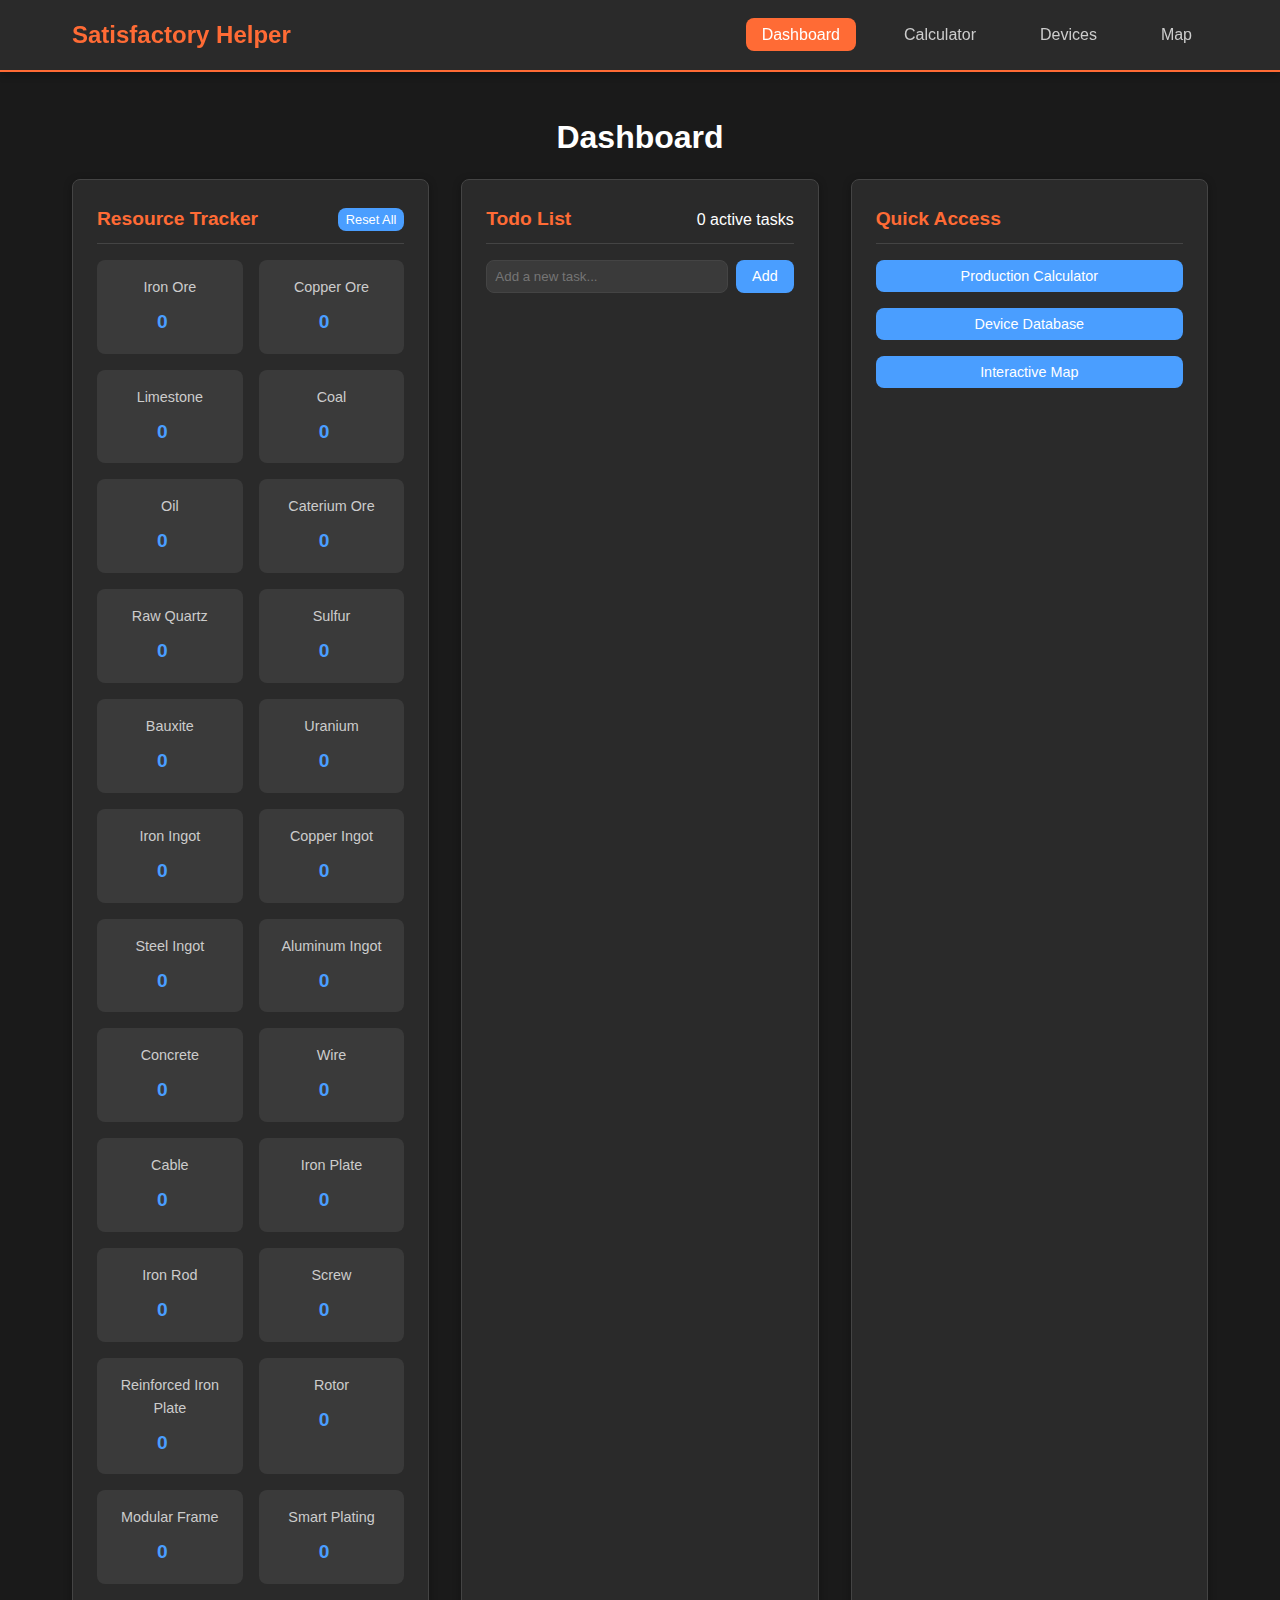
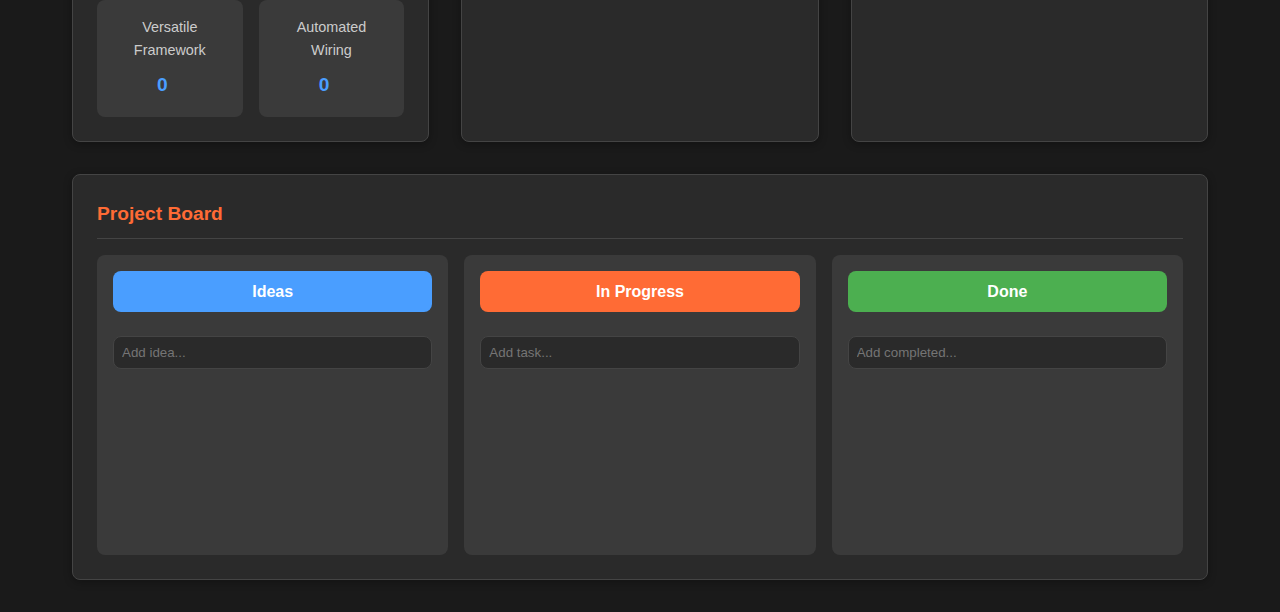
<file: index.html>
<!DOCTYPE html>
<html lang="en">
<head>
    <meta charset="UTF-8">
    <meta name="viewport" content="width=device-width, initial-scale=1.0">
    <title>Satisfactory Helper</title>
    <style>
        /* === CSS VARIABLES === */
        :root {
            --bg-primary: #1a1a1a;
            --bg-secondary: #2a2a2a;
            --bg-tertiary: #3a3a3a;
            --text-primary: #ffffff;
            --text-secondary: #cccccc;
            --text-muted: #888888;
            --accent-orange: #ff6b35;
            --accent-blue: #4a9eff;
            --accent-green: #4caf50;
            --border-color: #444444;
            --hover-bg: #404040;
            --shadow: 0 2px 8px rgba(0, 0, 0, 0.3);
            --border-radius: 8px;
            --transition: all 0.3s ease;
        }

        /* === GLOBAL STYLES === */
        * {
            margin: 0;
            padding: 0;
            box-sizing: border-box;
        }

        body {
            font-family: 'Arial', sans-serif;
            background-color: var(--bg-primary);
            color: var(--text-primary);
            line-height: 1.6;
        }

        /* === NAVIGATION === */
        .nav-container {
            background-color: var(--bg-secondary);
            border-bottom: 2px solid var(--accent-orange);
            box-shadow: var(--shadow);
            position: fixed;
            top: 0;
            left: 0;
            right: 0;
            z-index: 1000;
        }

        .nav {
            display: flex;
            justify-content: space-between;
            align-items: center;
            max-width: 1200px;
            margin: 0 auto;
            padding: 1rem 2rem;
        }

        .nav-logo {
            font-size: 1.5rem;
            font-weight: bold;
            color: var(--accent-orange);
            text-decoration: none;
        }

        .nav-links {
            display: flex;
            gap: 2rem;
            list-style: none;
        }

        .nav-link {
            color: var(--text-secondary);
            text-decoration: none;
            padding: 0.5rem 1rem;
            border-radius: var(--border-radius);
            transition: var(--transition);
        }

        .nav-link:hover,
        .nav-link.active {
            background-color: var(--hover-bg);
            color: var(--text-primary);
        }

        .nav-link.active {
            background-color: var(--accent-orange);
        }

        /* === MAIN CONTENT === */
        .main-content {
            margin-top: 80px;
            padding: 2rem;
            max-width: 1200px;
            margin-left: auto;
            margin-right: auto;
        }

        .page {
            display: none;
        }

        .page.active {
            display: block;
            animation: fadeIn 0.3s ease-in;
        }

        @keyframes fadeIn {
            from { opacity: 0; transform: translateY(10px); }
            to { opacity: 1; transform: translateY(0); }
        }

        /* === DASHBOARD STYLES === */
        .dashboard-grid {
            display: grid;
            grid-template-columns: repeat(auto-fit, minmax(300px, 1fr));
            gap: 2rem;
            margin-bottom: 2rem;
        }

        .card {
            background-color: var(--bg-secondary);
            border: 1px solid var(--border-color);
            border-radius: var(--border-radius);
            padding: 1.5rem;
            box-shadow: var(--shadow);
        }

        .card-header {
            display: flex;
            justify-content: space-between;
            align-items: center;
            margin-bottom: 1rem;
            padding-bottom: 0.5rem;
            border-bottom: 1px solid var(--border-color);
        }

        .card-title {
            font-size: 1.2rem;
            color: var(--accent-orange);
            font-weight: bold;
        }

        .btn {
            background-color: var(--accent-blue);
            color: white;
            border: none;
            padding: 0.5rem 1rem;
            border-radius: var(--border-radius);
            cursor: pointer;
            transition: var(--transition);
            font-size: 0.9rem;
        }

        .btn:hover {
            background-color: #3a8eef;
            transform: translateY(-1px);
        }

        .btn-small {
            padding: 0.25rem 0.5rem;
            font-size: 0.8rem;
        }

        .btn-danger {
            background-color: #f44336;
        }

        .btn-danger:hover {
            background-color: #d32f2f;
        }

        /* === RESOURCE TRACKER === */
        .resource-grid {
            display: grid;
            grid-template-columns: repeat(auto-fill, minmax(120px, 1fr));
            gap: 1rem;
        }

        .resource-item {
            background-color: var(--bg-tertiary);
            border-radius: var(--border-radius);
            padding: 1rem;
            text-align: center;
            transition: var(--transition);
        }

        .resource-item:hover {
            background-color: var(--hover-bg);
        }

        .resource-name {
            font-size: 0.9rem;
            margin-bottom: 0.5rem;
            color: var(--text-secondary);
        }

        .resource-amount {
            font-size: 1.2rem;
            font-weight: bold;
            color: var(--accent-blue);
        }

        .resource-amount input {
            background: transparent;
            border: none;
            color: var(--accent-blue);
            font-size: 1.2rem;
            font-weight: bold;
            text-align: center;
            width: 100%;
        }

        .resource-amount input:focus {
            outline: 1px solid var(--accent-orange);
            border-radius: 4px;
        }

        /* === TODO LIST === */
        .todo-input-container {
            display: flex;
            gap: 0.5rem;
            margin-bottom: 1rem;
        }

        .todo-input {
            flex: 1;
            background-color: var(--bg-tertiary);
            border: 1px solid var(--border-color);
            color: var(--text-primary);
            padding: 0.5rem;
            border-radius: var(--border-radius);
        }

        .todo-input:focus {
            outline: none;
            border-color: var(--accent-orange);
        }

        .todo-list {
            list-style: none;
            max-height: 300px;
            overflow-y: auto;
        }

        .todo-item {
            display: flex;
            align-items: center;
            justify-content: space-between;
            padding: 0.75rem;
            margin-bottom: 0.5rem;
            background-color: var(--bg-tertiary);
            border-radius: var(--border-radius);
            transition: var(--transition);
        }

        .todo-item:hover {
            background-color: var(--hover-bg);
        }

        .todo-item.completed {
            opacity: 0.6;
            text-decoration: line-through;
        }

        .todo-text {
            flex: 1;
            margin-left: 0.5rem;
        }

        .todo-actions {
            display: flex;
            gap: 0.5rem;
        }

        /* === KANBAN BOARD === */
        .kanban-board {
            display: grid;
            grid-template-columns: repeat(auto-fit, minmax(250px, 1fr));
            gap: 1rem;
            margin-top: 1rem;
        }

        .kanban-column {
            background-color: var(--bg-tertiary);
            border-radius: var(--border-radius);
            padding: 1rem;
            min-height: 300px;
        }

        .kanban-header {
            text-align: center;
            padding: 0.5rem;
            margin-bottom: 1rem;
            border-radius: var(--border-radius);
            font-weight: bold;
        }

        .kanban-ideas { background-color: var(--accent-blue); }
        .kanban-progress { background-color: var(--accent-orange); }
        .kanban-done { background-color: var(--accent-green); }

        .kanban-item {
            background-color: var(--bg-secondary);
            padding: 0.75rem;
            margin-bottom: 0.5rem;
            border-radius: var(--border-radius);
            cursor: grab;
            transition: var(--transition);
        }

        .kanban-item:hover {
            transform: translateY(-2px);
            box-shadow: var(--shadow);
        }

        .kanban-item.dragging {
            opacity: 0.5;
        }

        .kanban-add-input {
            width: 100%;
            background-color: var(--bg-secondary);
            border: 1px solid var(--border-color);
            color: var(--text-primary);
            padding: 0.5rem;
            border-radius: var(--border-radius);
            margin-top: 0.5rem;
        }

        /* === RESPONSIVE DESIGN === */
        @media (max-width: 768px) {
            .nav {
                flex-direction: column;
                padding: 1rem;
            }

            .nav-links {
                margin-top: 1rem;
                gap: 1rem;
            }

            .main-content {
                margin-top: 120px;
                padding: 1rem;
            }

            .dashboard-grid {
                grid-template-columns: 1fr;
            }

            .resource-grid {
                grid-template-columns: repeat(auto-fill, minmax(100px, 1fr));
            }

            .kanban-board {
                grid-template-columns: 1fr;
            }
        }

        /* === UTILITY CLASSES === */
        .text-center { text-align: center; }
        .mb-1 { margin-bottom: 1rem; }
        .mt-1 { margin-top: 1rem; }
        .hidden { display: none; }
        .loading { opacity: 0.6; pointer-events: none; }
    </style>
</head>
<body>
<!-- Navigation -->
<div class="nav-container">
    <nav class="nav">
        <a href="#" class="nav-logo" onclick="showPage('dashboard')">Satisfactory Helper</a>
        <ul class="nav-links">
            <li><a href="#" class="nav-link active" onclick="showPage('dashboard')" data-page="dashboard">Dashboard</a></li>
            <li><a href="#" class="nav-link" onclick="showPage('calculator')" data-page="calculator">Calculator</a></li>
            <li><a href="#" class="nav-link" onclick="showPage('devices')" data-page="devices">Devices</a></li>
            <li><a href="#" class="nav-link" onclick="showPage('map')" data-page="map">Map</a></li>
        </ul>
    </nav>
</div>

<!-- Main Content -->
<div class="main-content">
    <!-- Dashboard Page -->
    <div id="dashboard" class="page active">
        <h1 class="text-center mb-1">Dashboard</h1>

        <div class="dashboard-grid">
            <!-- Resource Tracker -->
            <div class="card">
                <div class="card-header">
                    <h2 class="card-title">Resource Tracker</h2>
                    <button class="btn btn-small" onclick="resetResources()">Reset All</button>
                </div>
                <div class="resource-grid" id="resourceGrid">
                    <!-- Resources will be dynamically loaded here -->
                </div>
            </div>

            <!-- Todo List -->
            <div class="card">
                <div class="card-header">
                    <h2 class="card-title">Todo List</h2>
                    <span id="todoCount">0 tasks</span>
                </div>
                <div class="todo-input-container">
                    <input type="text" class="todo-input" id="todoInput" placeholder="Add a new task..." onkeypress="handleTodoKeyPress(event)">
                    <button class="btn" onclick="addTodo()">Add</button>
                </div>
                <ul class="todo-list" id="todoList">
                    <!-- Todos will be dynamically loaded here -->
                </ul>
            </div>

            <!-- Quick Navigation -->
            <div class="card">
                <div class="card-header">
                    <h2 class="card-title">Quick Access</h2>
                </div>
                <div style="display: grid; gap: 1rem;">
                    <button class="btn" onclick="showPage('calculator')">Production Calculator</button>
                    <button class="btn" onclick="showPage('devices')">Device Database</button>
                    <button class="btn" onclick="showPage('map')">Interactive Map</button>
                </div>
            </div>
        </div>

        <!-- Kanban Board -->
        <div class="card">
            <div class="card-header">
                <h2 class="card-title">Project Board</h2>
            </div>
            <div class="kanban-board">
                <div class="kanban-column">
                    <div class="kanban-header kanban-ideas">Ideas</div>
                    <div class="kanban-items" id="kanban-ideas" ondrop="drop(event)" ondragover="allowDrop(event)">
                        <!-- Kanban items will be dynamically loaded here -->
                    </div>
                    <input type="text" class="kanban-add-input" placeholder="Add idea..." onkeypress="handleKanbanKeyPress(event, 'ideas')">
                </div>
                <div class="kanban-column">
                    <div class="kanban-header kanban-progress">In Progress</div>
                    <div class="kanban-items" id="kanban-progress" ondrop="drop(event)" ondragover="allowDrop(event)">
                        <!-- Kanban items will be dynamically loaded here -->
                    </div>
                    <input type="text" class="kanban-add-input" placeholder="Add task..." onkeypress="handleKanbanKeyPress(event, 'progress')">
                </div>
                <div class="kanban-column">
                    <div class="kanban-header kanban-done">Done</div>
                    <div class="kanban-items" id="kanban-done" ondrop="drop(event)" ondragover="allowDrop(event)">
                        <!-- Kanban items will be dynamically loaded here -->
                    </div>
                    <input type="text" class="kanban-add-input" placeholder="Add completed..." onkeypress="handleKanbanKeyPress(event, 'done')">
                </div>
            </div>
        </div>
    </div>

    <!-- Calculator Page (Placeholder) -->
    <div id="calculator" class="page">
        <h1 class="text-center">Production Calculator</h1>
        <div class="card">
            <p class="text-center">Calculator functionality coming soon...</p>
        </div>
    </div>

    <!-- Devices Page (Placeholder) -->
    <div id="devices" class="page">
        <h1 class="text-center">Device Database</h1>
        <div class="card">
            <p class="text-center">Device database coming soon...</p>
        </div>
    </div>

    <!-- Map Page (Placeholder) -->
    <div id="map" class="page">
        <h1 class="text-center">Interactive Map</h1>
        <div class="card">
            <p class="text-center">Interactive map coming soon...</p>
        </div>
    </div>
</div>

<script>
    // === GLOBAL STATE ===
    let appState = {
        resources: {},
        todos: [],
        kanbanItems: {
            ideas: [],
            progress: [],
            done: []
        }
    };

    // === BASIC SATISFACTORY RESOURCES ===
    const BASIC_RESOURCES = [
        'Iron Ore', 'Copper Ore', 'Limestone', 'Coal', 'Oil', 'Caterium Ore',
        'Raw Quartz', 'Sulfur', 'Bauxite', 'Uranium', 'Iron Ingot', 'Copper Ingot',
        'Steel Ingot', 'Aluminum Ingot', 'Concrete', 'Wire', 'Cable', 'Iron Plate',
        'Iron Rod', 'Screw', 'Reinforced Iron Plate', 'Rotor', 'Modular Frame',
        'Smart Plating', 'Versatile Framework', 'Automated Wiring'
    ];

    // === NAVIGATION ===
    function showPage(pageId) {
        // Hide all pages
        document.querySelectorAll('.page').forEach(page => {
            page.classList.remove('active');
        });

        // Show selected page
        document.getElementById(pageId).classList.add('active');

        // Update navigation
        document.querySelectorAll('.nav-link').forEach(link => {
            link.classList.remove('active');
        });
        document.querySelector(`[data-page="${pageId}"]`).classList.add('active');
    }

    // === RESOURCE TRACKER ===
    function initializeResources() {
        const resourceGrid = document.getElementById('resourceGrid');
        resourceGrid.innerHTML = '';

        BASIC_RESOURCES.forEach(resource => {
            if (!appState.resources[resource]) {
                appState.resources[resource] = 0;
            }

            const resourceItem = document.createElement('div');
            resourceItem.className = 'resource-item';
            resourceItem.innerHTML = `
                    <div class="resource-name">${resource}</div>
                    <div class="resource-amount">
                        <input type="number" value="${appState.resources[resource]}"
                               onchange="updateResource('${resource}', this.value)"
                               onclick="this.select()">
                    </div>
                `;
            resourceGrid.appendChild(resourceItem);
        });
    }

    function updateResource(resourceName, amount) {
        appState.resources[resourceName] = parseInt(amount) || 0;
        saveData();
    }

    function resetResources() {
        if (confirm('Are you sure you want to reset all resource amounts?')) {
            Object.keys(appState.resources).forEach(resource => {
                appState.resources[resource] = 0;
            });
            initializeResources();
            saveData();
        }
    }

    // === TODO LIST ===
    function addTodo() {
        const input = document.getElementById('todoInput');
        const text = input.value.trim();

        if (text) {
            const todo = {
                id: Date.now(),
                text: text,
                completed: false,
                createdAt: new Date().toISOString()
            };

            appState.todos.unshift(todo);
            input.value = '';
            renderTodos();
            saveData();
        }
    }

    function handleTodoKeyPress(event) {
        if (event.key === 'Enter') {
            addTodo();
        }
    }

    function toggleTodo(id) {
        const todo = appState.todos.find(t => t.id === id);
        if (todo) {
            todo.completed = !todo.completed;
            renderTodos();
            saveData();
        }
    }

    function deleteTodo(id) {
        appState.todos = appState.todos.filter(t => t.id !== id);
        renderTodos();
        saveData();
    }

    function renderTodos() {
        const todoList = document.getElementById('todoList');
        const todoCount = document.getElementById('todoCount');

        todoList.innerHTML = '';
        const activeTodos = appState.todos.filter(t => !t.completed).length;
        todoCount.textContent = `${activeTodos} active tasks`;

        appState.todos.forEach(todo => {
            const todoItem = document.createElement('li');
            todoItem.className = `todo-item ${todo.completed ? 'completed' : ''}`;
            todoItem.innerHTML = `
                    <input type="checkbox" ${todo.completed ? 'checked' : ''}
                           onchange="toggleTodo(${todo.id})">
                    <span class="todo-text">${todo.text}</span>
                    <div class="todo-actions">
                        <button class="btn btn-small btn-danger" onclick="deleteTodo(${todo.id})">Delete</button>
                    </div>
                `;
            todoList.appendChild(todoItem);
        });
    }

    // === KANBAN BOARD ===
    function addKanbanItem(column, text) {
        if (text.trim()) {
            const item = {
                id: Date.now(),
                text: text.trim(),
                column: column,
                createdAt: new Date().toISOString()
            };

            appState.kanbanItems[column].push(item);
            renderKanban();
            saveData();
        }
    }

    function handleKanbanKeyPress(event, column) {
        if (event.key === 'Enter') {
            addKanbanItem(column, event.target.value);
            event.target.value = '';
        }
    }

    function renderKanban() {
        Object.keys(appState.kanbanItems).forEach(column => {
            const container = document.getElementById(`kanban-${column}`);
            container.innerHTML = '';

            appState.kanbanItems[column].forEach(item => {
                const itemElement = document.createElement('div');
                itemElement.className = 'kanban-item';
                itemElement.draggable = true;
                itemElement.dataset.itemId = item.id;
                itemElement.dataset.column = column;
                itemElement.innerHTML = `
                        ${item.text}
                        <button class="btn btn-small btn-danger" style="float: right; margin-top: 0.5rem;"
                                onclick="deleteKanbanItem('${column}', ${item.id})">×</button>
                    `;
                itemElement.addEventListener('dragstart', dragStart);
                container.appendChild(itemElement);
            });
        });
    }

    function deleteKanbanItem(column, id) {
        appState.kanbanItems[column] = appState.kanbanItems[column].filter(item => item.id !== id);
        renderKanban();
        saveData();
    }

    // === DRAG AND DROP ===
    let draggedItem = null;

    function dragStart(event) {
        draggedItem = event.target;
        event.target.classList.add('dragging');
    }

    function allowDrop(event) {
        event.preventDefault();
    }

    function drop(event) {
        event.preventDefault();

        if (draggedItem) {
            const targetColumn = event.currentTarget.id.replace('kanban-', '');
            const sourceColumn = draggedItem.dataset.column;
            const itemId = parseInt(draggedItem.dataset.itemId);

            if (sourceColumn !== targetColumn) {
                // Find and move the item
                const itemIndex = appState.kanbanItems[sourceColumn].findIndex(item => item.id === itemId);
                if (itemIndex !== -1) {
                    const item = appState.kanbanItems[sourceColumn].splice(itemIndex, 1)[0];
                    item.column = targetColumn;
                    appState.kanbanItems[targetColumn].push(item);

                    renderKanban();
                    saveData();
                }
            }

            draggedItem.classList.remove('dragging');
            draggedItem = null;
        }
    }

    // === DATA PERSISTENCE ===
    function saveData() {
        try {
            const data = JSON.stringify(appState);
            // Note: Using a simple object storage since localStorage isn't available
            window.appData = data;
        } catch (error) {
            console.warn('Could not save data:', error);
        }
    }

    function loadData() {
        try {
            if (window.appData) {
                const loaded = JSON.parse(window.appData);
                appState = { ...appState, ...loaded };
            }
        } catch (error) {
            console.warn('Could not load data:', error);
        }
    }

    // === INITIALIZATION ===
    function initializeApp() {
        loadData();
        initializeResources();
        renderTodos();
        renderKanban();
    }

    // Initialize the app when the page loads
    document.addEventListener('DOMContentLoaded', initializeApp);
</script>
</body>
</html>
</file>
